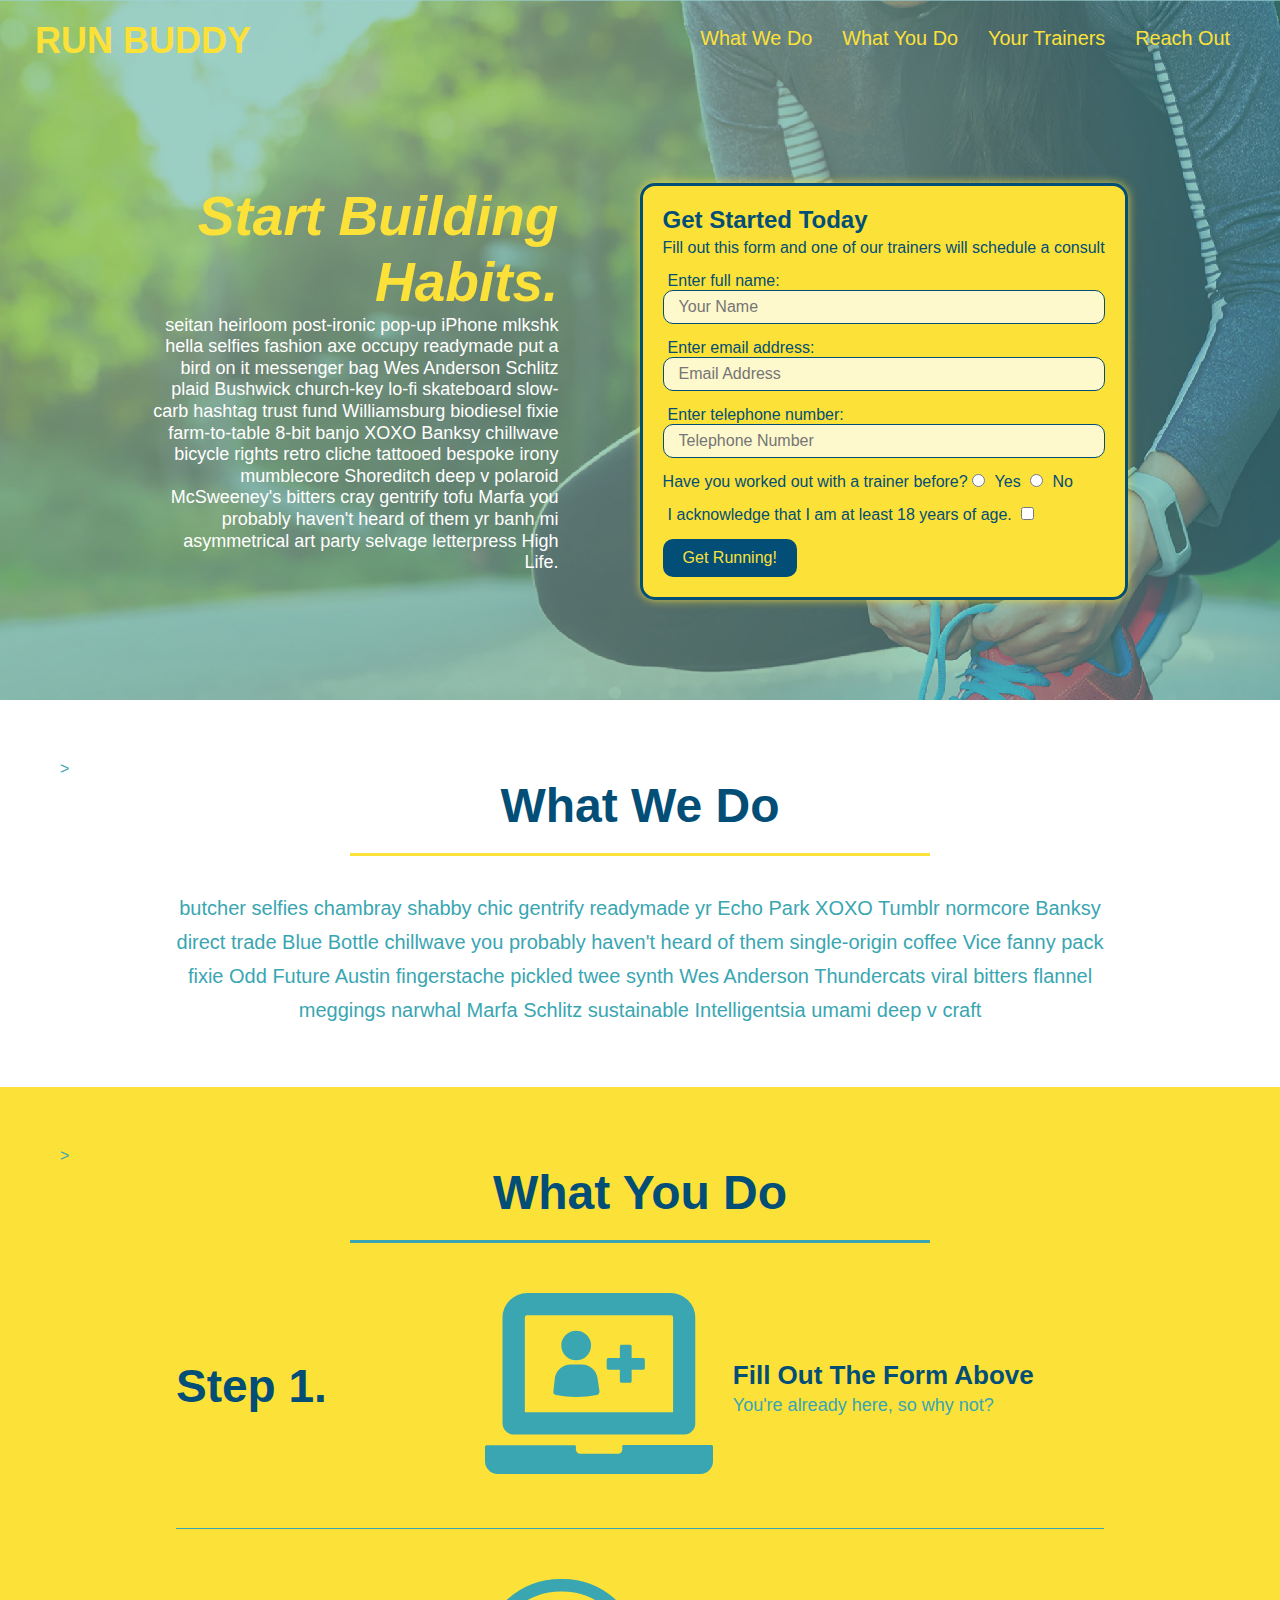
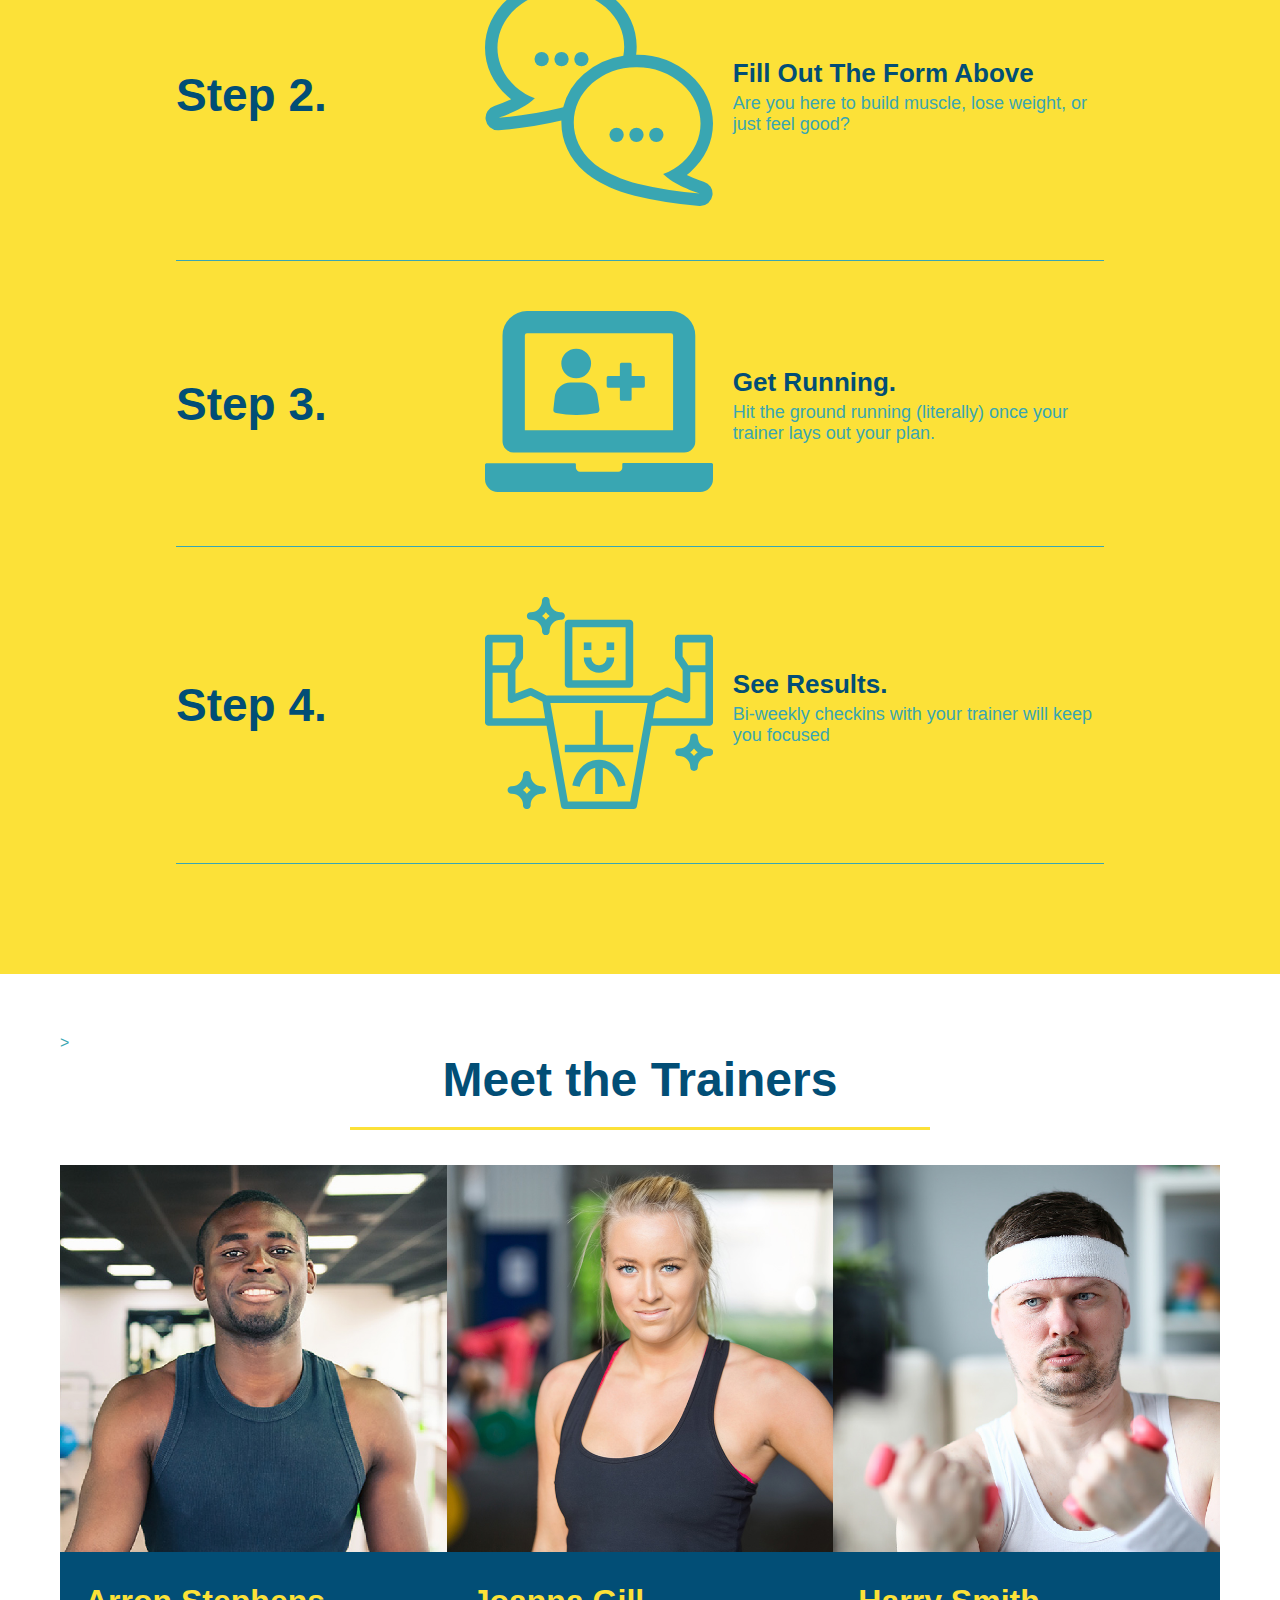
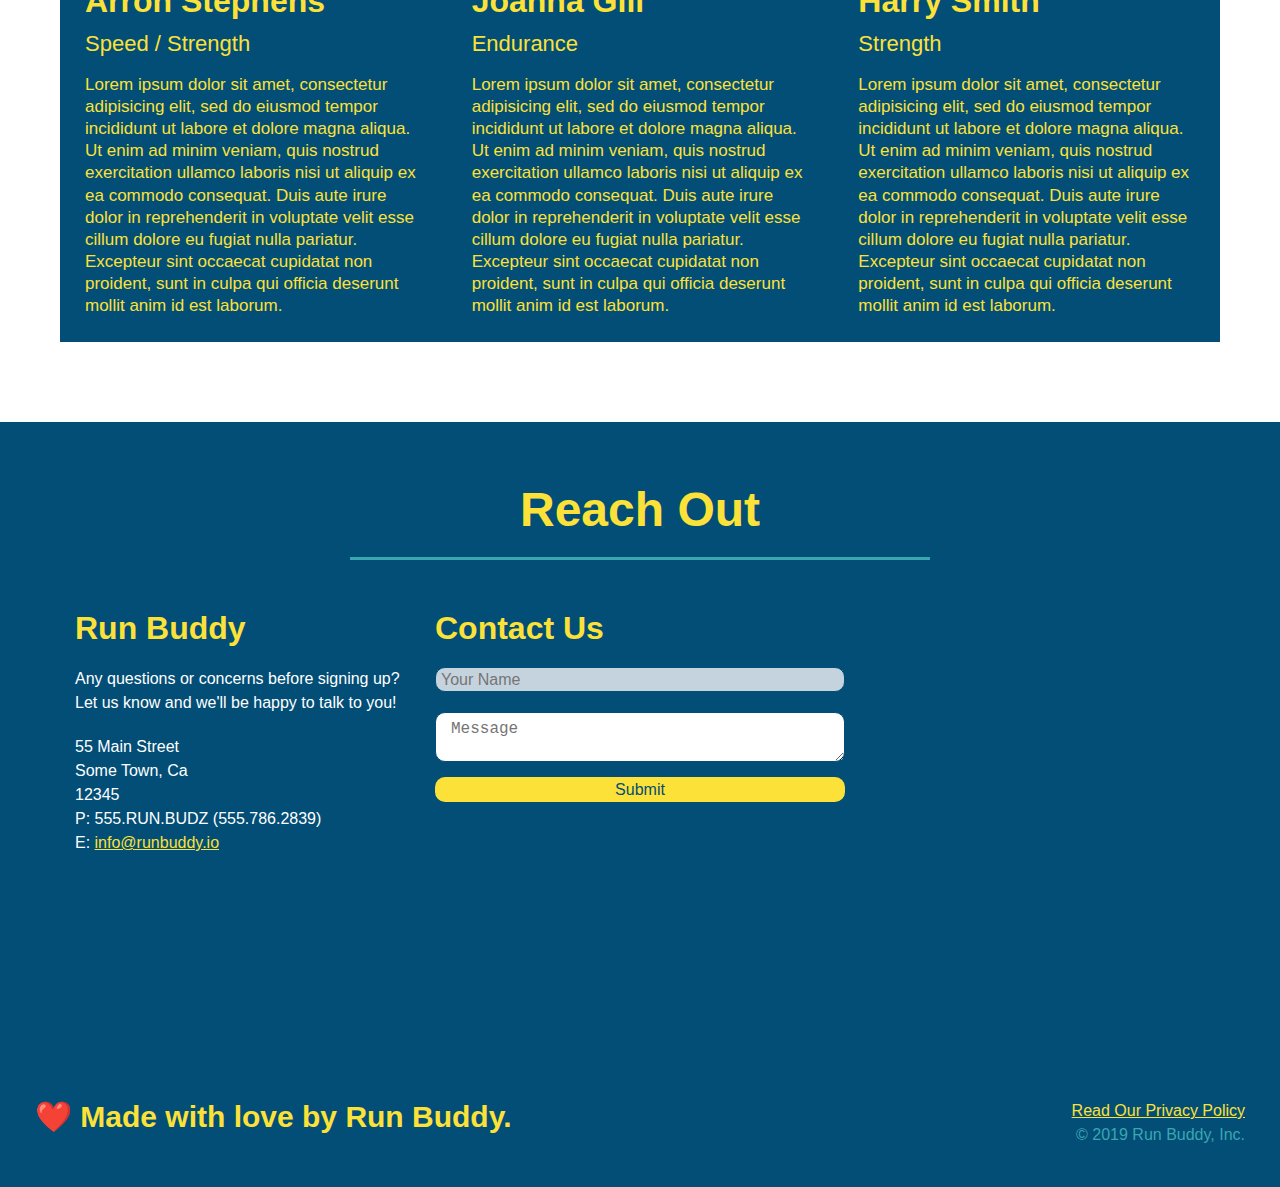
<file: index.html>
<!--
    ? @document-start
    ==========================
    | RUN BUDDY LANDING PAGE |
    ==================================================================================================================================

    ? @author:                 Run Buddy Team, William J. Horn
    ? @document-name:          index.html
    ? @document-created:       02/13/2022
    ? @document-modified:      02/23/2022
    ? @document-version:       v2.0.0.0

    ----------------------------------------------------------------------------------------------------------------------------------

    ? @document-about
    ==================
    | ABOUT DOCUMENT |
    ==================================================================================================================================

    Landing page for Run Buddy website

    ----------------------------------------------------------------------------------------------------------------------------------

    ? @document-changelog
    ======================
    | DOCUMENT CHANGELOG |
    ==================================================================================================================================

    * If this program supports changelog records then there should be a 'changelog' folder within the same directory as this program
    file. Learn more about the changelog system here: 
    https://github.com/william-horn/my-coding-conventions/blob/main/document-conventions/about-changelog.txt

    ----------------------------------------------------------------------------------------------------------------------------------

    ? @document-todo
    =================
    | DOCUMENT TODO |
    ==================================================================================================================================

    -

    ----------------------------------------------------------------------------------------------------------------------------------
-->

<!DOCTYPE html>

<html lang="en">

    <!--
        ? @program-init
        ==========================
        ==== WEBPAGE METADATA ====
        ==========================
    -->

    <head>
        <title>Run Buddy</title>
        <meta charset="UTF-8"/>
        <meta name="viewport" content="width=device-width, initial-scale=1.0" />
        <link rel="stylesheet" href="./assets/css/primary-style.css">
    </head>

    <!--
        ? @program-main
        ==========================
        ===== WEBPAGE RENDER =====
        ==========================
    -->

    <body>

        <!-- @html:"header" -->
        <!-- HEADER // BEGIN // -->
        <header>
            <h1><a href="./index.html">RUN BUDDY</a></h1>

            <!-- nav bar for internal page links -->
            <nav>
                <ul>
                    <li><a href="#what-we-do">What We Do</a></li>
                    <li><a href="#what-you-do">What You Do</a></li>
                    <li><a href="#your-trainers">Your Trainers</a></li>
                    <li><a href="#reach-out">Reach Out</a></li>
                </ul>
            </nav>
        </header>
        <!-- HEADER \\ END \\ -->



        <!-- @html:"hero section" -->
        <!-- HERO SECTION // BEGIN // -->
        <section class="hero">

            <!-- @changelog-record:start[1.0] -->
            <div class="hero-motive">
                <h2>Start Building Habits.</h2>
                <p>
                    seitan heirloom post-ironic pop-up iPhone mlkshk hella selfies fashion axe occupy readymade put a bird on it messenger bag Wes Anderson Schlitz plaid Bushwick church-key lo-fi skateboard slow-carb hashtag trust fund Williamsburg biodiesel fixie farm-to-table 8-bit banjo XOXO Banksy chillwave bicycle rights retro cliche tattooed bespoke irony mumblecore Shoreditch deep v polaroid McSweeney's bitters cray gentrify tofu Marfa you probably haven't heard of them yr banh mi asymmetrical art party selvage letterpress High Life.
                </p>
            </div>
            <!-- @changelog-record:end[1.0] -->

            <!-- @html:"hero form" -->
            <!-- user information form container -->
            <div class="hero-form">
                <h3>Get Started Today</h3>
                <p>Fill out this form and one of our trainers will schedule a consult</p>

                <!-- user information form interface -->
                <form action="">
                    <label for="name">Enter full name:</label>
                    <input class="form-input-field" type="text" placeholder="Your Name" name="name" id="name"/>
                    <label for="email">Enter email address:</label>
                    <input class="form-input-field" type="email" placeholder="Email Address" name="email" id="email"/>
                    <label for="phone">Enter telephone number:</label>
                    <input class="form-input-field" type="tel" placeholder="Telephone Number" name="phone" id="phone"/>

                    <p>
                        Have you worked out with a trainer before?
                        <input type="radio" name="trainer-confirm" id="trainer-yes">
                        <label for="trainer-yes">Yes</label>
                        <input type="radio" name="trainer-confirm" id="trainer-no">
                        <label for="trainer-no">No</label>
                    </p>

                    <p>
                        <label for="checkbox">I acknowledge that I am at least 18 years of age.</label>
                        <input type="checkbox" name="age-confirm" id="checkbox">
                    </p>
    
                    <button type="submit">
                        Get Running!
                    </button>
                </form>
            </div>

        </section>
        <!-- HERO SECTION \\ END \\ -->



        <!-- @html:"main page content" -->
        <!-- MAIN PAGE CONTENT // BEGIN // -->
        <main>

            <!-- @html:"what we do section" -->
            <!-- "What We Do" section -->
            <section id="what-we-do" class="intro">
                <div class="flex-row"></div>>
                    <h2 class="section-title primary-border">What We Do</h2>
                </div>
                <div class="flex-row">
                    <p>
                        butcher selfies chambray shabby chic gentrify readymade yr Echo Park XOXO Tumblr normcore Banksy direct trade Blue Bottle 
                        chillwave you probably haven't heard of them single-origin coffee Vice fanny pack fixie Odd Future Austin fingerstache pickled 
                        twee synth Wes Anderson Thundercats viral bitters flannel meggings narwhal Marfa Schlitz sustainable Intelligentsia umami deep v craft
                    </p>
                </div>
            </section>

            <!-- @html:"what you do section" -->
            <!-- "What You Do" section -->
            <section id="what-you-do" class="steps">
                <div class="flex-row"></div>><h2 class="section-title secondary-border">What You Do</h2></div>

                <!-- @changelog-record:start[9.0] -->
                <div class="step">
                    <h3>Step 1.</h3>
                    <div class="step-info">
                        <div class="step-img">
                            <img src="./assets/images/step-1.svg" alt=""/>
                        </div>
                    </div>
                    <div class="step-text">
                        <h4>Fill Out The Form Above</h4>
                        <p>You're already here, so why not?</p>
                    </div>
                </div>

                <div class="step">
                    <h3>Step 2.</h3>
                    <div class="step-info">
                        <div class="step-img">
                            <img src="./assets/images/step-2.svg" alt="">
                        </div>
                    </div>
                    <div class="step-text">
                        <h4>Fill Out The Form Above</h4>
                        <p>Are you here to build muscle, lose weight, or just feel good?</p>
                    </div>
                </div>
            
                <div class="step">
                    <h3>Step 3.</h3>
                    <div class="step-info">
                        <div class="step-img">
                            <img src="./assets/images/step-1.svg" alt=""/>
                        </div>
                    </div>
                    <div class="step-text">
                        <h4>Get Running.</h4>
                        <p>Hit the ground running (literally) once your trainer lays out your plan.</p>
                    </div>
                </div>

                <div class="step">
                    <h3>Step 4.</h3>
                    <div class="step-info">
                        <div class="step-img">
                            <img src="./assets/images/step-4.svg" alt="">
                        </div>
                    </div>
                    <div class="step-text">
                        <h4>See Results.</h4>
                        <p>Bi-weekly checkins with your trainer will keep you focused</p>
                    </div>
                </div>
                <!-- @changelog-record:end[9.0] -->

            </section>

            <!-- @html:"trainers" -->
            <!-- "Meet The Trainers" section -->
            <section id="your-trainers">
                <div class="flex-row"></div>><h2 class="section-title primary-border">Meet the Trainers</h2></div>
                <div class="trainers">
                    <article class="trainer">
                        <img src="./assets/images/trainer-1.jpg" alt="Arron Stephens in his workout clothes, ready to pump iron"/>
                        <div class="trainer-bio">
                            <h3 class="trainer-name">Arron Stephens</h3>
                            <h4 class="trainer-role">Speed / Strength</h4>
                            <p>
                                Lorem ipsum dolor sit amet, consectetur adipisicing elit, sed do eiusmod
                                tempor incididunt ut labore et dolore magna aliqua. Ut enim ad minim veniam,
                                quis nostrud exercitation ullamco laboris nisi ut aliquip ex ea commodo
                                consequat. Duis aute irure dolor in reprehenderit in voluptate velit esse
                                cillum dolore eu fugiat nulla pariatur. Excepteur sint occaecat cupidatat non
                                proident, sunt in culpa qui officia deserunt mollit anim id est laborum.
                            </p>
                        </div>
                    </article>

                    <article class="trainer">
                        <img src="./assets/images/trainer-2.jpg" alt="Joanna Gill cooling off after a workout"/>
                        <div class="trainer-bio">
                            <h3 class="trainer-name">Joanna Gill</h3>
                            <h4 class="trainer-role">Endurance</h4>
                            <p>
                                Lorem ipsum dolor sit amet, consectetur adipisicing elit, sed do eiusmod
                                tempor incididunt ut labore et dolore magna aliqua. Ut enim ad minim veniam,
                                quis nostrud exercitation ullamco laboris nisi ut aliquip ex ea commodo
                                consequat. Duis aute irure dolor in reprehenderit in voluptate velit esse
                                cillum dolore eu fugiat nulla pariatur. Excepteur sint occaecat cupidatat non
                                proident, sunt in culpa qui officia deserunt mollit anim id est laborum.
                            </p>
                        </div>
                    </article>

                    <article class="trainer">
                        <img src="./assets/images/trainer-3.jpg" alt="Harry Smith wearing a headband and lifting comically small pink weights"/>
                        <div class="trainer-bio">
                            <h3 class="trainer-name">Harry Smith</h3>
                            <h4 class="trainer-role">Strength</h4>
                            <p>
                                Lorem ipsum dolor sit amet, consectetur adipisicing elit, sed do eiusmod
                                tempor incididunt ut labore et dolore magna aliqua. Ut enim ad minim veniam,
                                quis nostrud exercitation ullamco laboris nisi ut aliquip ex ea commodo
                                consequat. Duis aute irure dolor in reprehenderit in voluptate velit esse
                                cillum dolore eu fugiat nulla pariatur. Excepteur sint occaecat cupidatat non
                                proident, sunt in culpa qui officia deserunt mollit anim id est laborum.
                            </p>
                        </div>
                    </article>
                </div>
            </section>

            <!-- @html:"reach out section" -->
            <!-- "Reach Out" section -->
            <section class="contact" id="reach-out">
                <div class="flex-row"></div><h2 class="section-title secondary-border">Reach Out</h2></div>
                <div class="contact-info">
                    <div>
                        <h3>Run Buddy</h3>
                        <p>
                            Any questions or concerns before signing up?
                            <br/>
                            Let us know and we'll be happy to talk to you!
                        </p>
                        <address>
                            55 Main Street <br/>
                            Some Town, Ca <br/>
                            12345<br />
                            P: 555.RUN.BUDZ (555.786.2839)<br/>
                            E: <a href="mailto:info@runbuddy.io">info@runbuddy.io</a>
                        </address>
                    </div>

                    <div class="contact-form">
                        <!-- @changelog-record:start[2.0]-->
                        <form action="">
                            <h3>Contact Us</h3>
                            <input id="user-name" type="text" placeholder="Your Name">
                            <textarea id="user-message" placeholder="Message"></textarea>
                            <button type="submit">Submit</button>
                        </form>
                        <!-- @changelog-record:end[2.0] -->
                    </div>

                    <iframe 
                    src="https://www.google.com/maps/embed?pb=!1m18!1m12!1m3!1d3226.8415514040316!2d-78.89054108444171!3d36.02416248011576!2m3!1f0!2f0!3f0!3m2!1i1024!2i768!4f13.1!3m3!1m2!1s0x89ace39edaf7bac1%3A0x3008fff8e7a3fc7c!2s2608%20Banner%20St%2C%20Durham%2C%20NC%2027704!5e0!3m2!1sen!2sus!4v1644911810752!5m2!1sen!2sus" 
                    allowfullscreen="" 
                    loading="lazy">
                    </iframe>
                </div>
            </section>
        </main>
        <!-- MAIN PAGE CONTENT \\ END \\ -->


        <!-- @html:"footer" -->
        <!-- FOOTER // BEGIN // -->
        <footer>
            <h2>❤️ Made with love by Run Buddy.</h2>
            <div>
                <a href="./privacy-policy.html">Read Our Privacy Policy</a><br/>
                &copy; 2019 Run Buddy, Inc.
            </div>
        </footer>
        <!-- FOOTER \\ END \\ -->
        
    </body>
</html>


<!-- ? @document-end -->
</file>
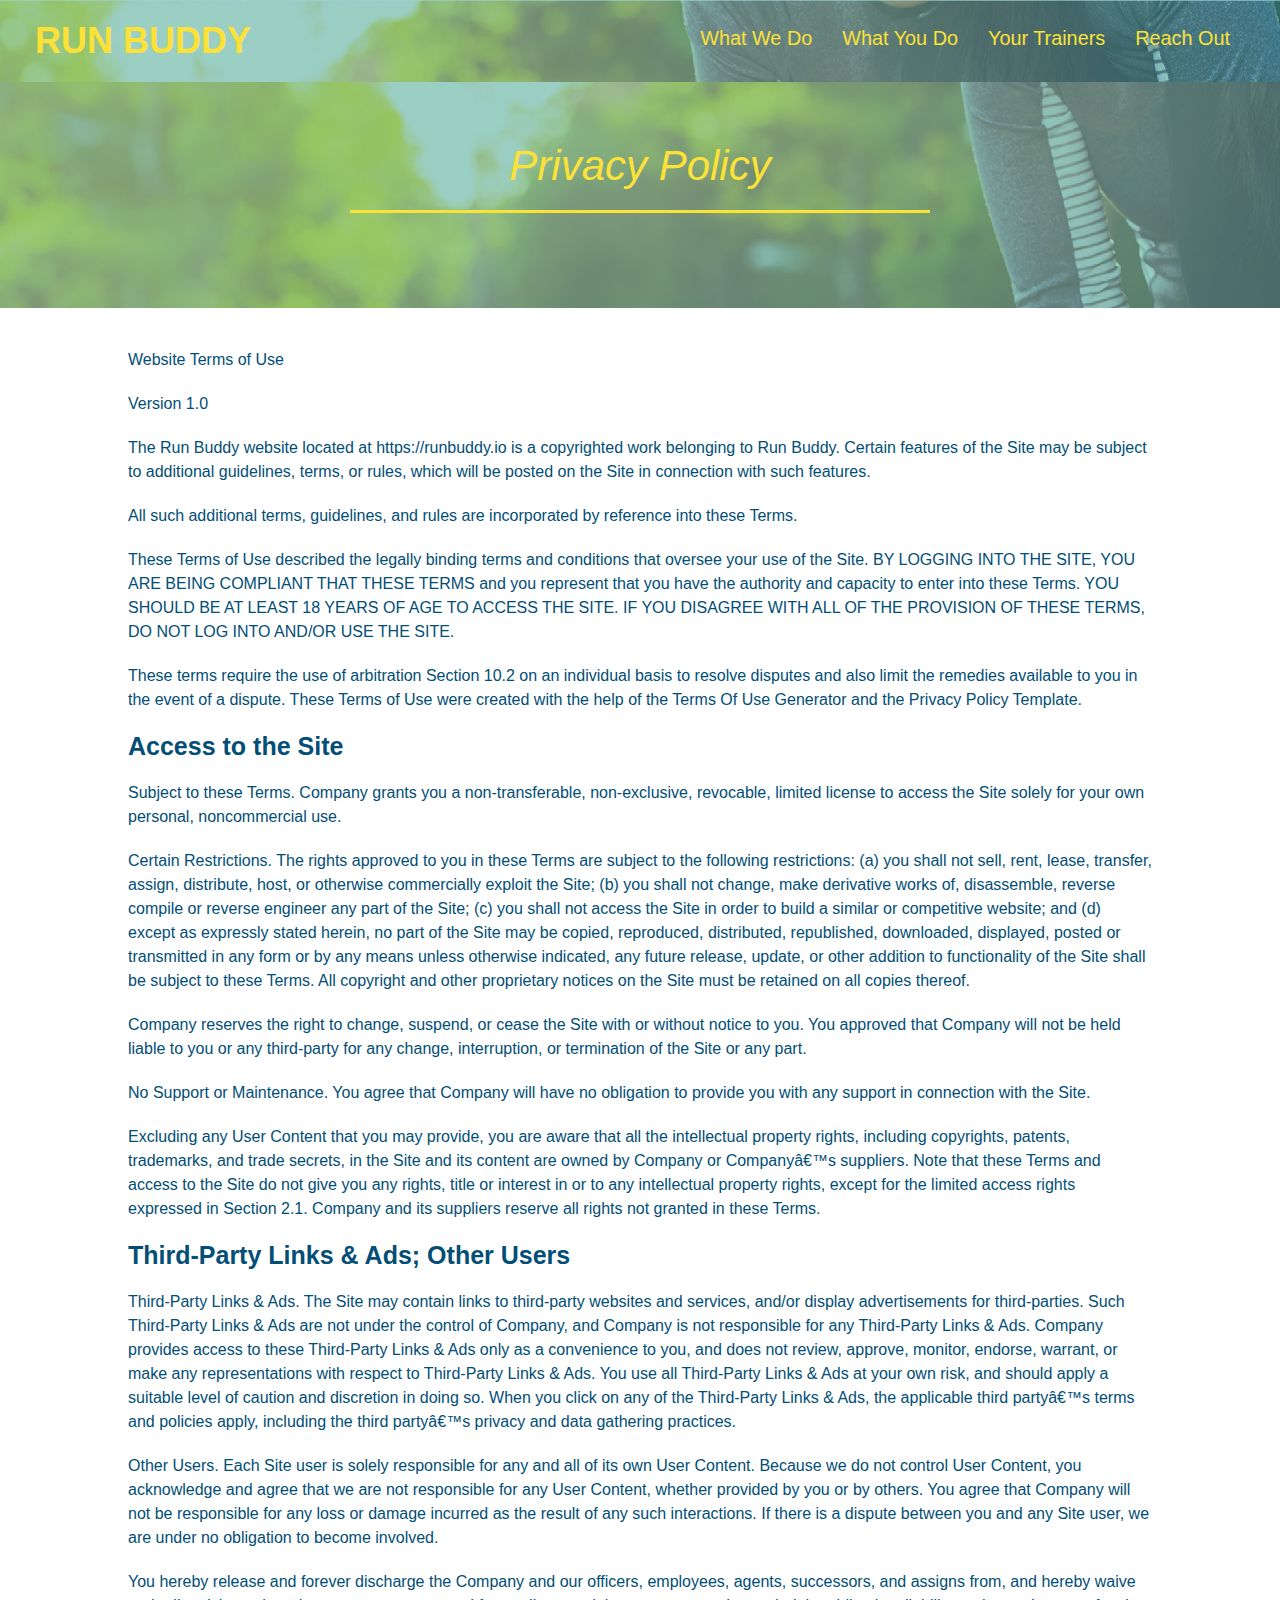
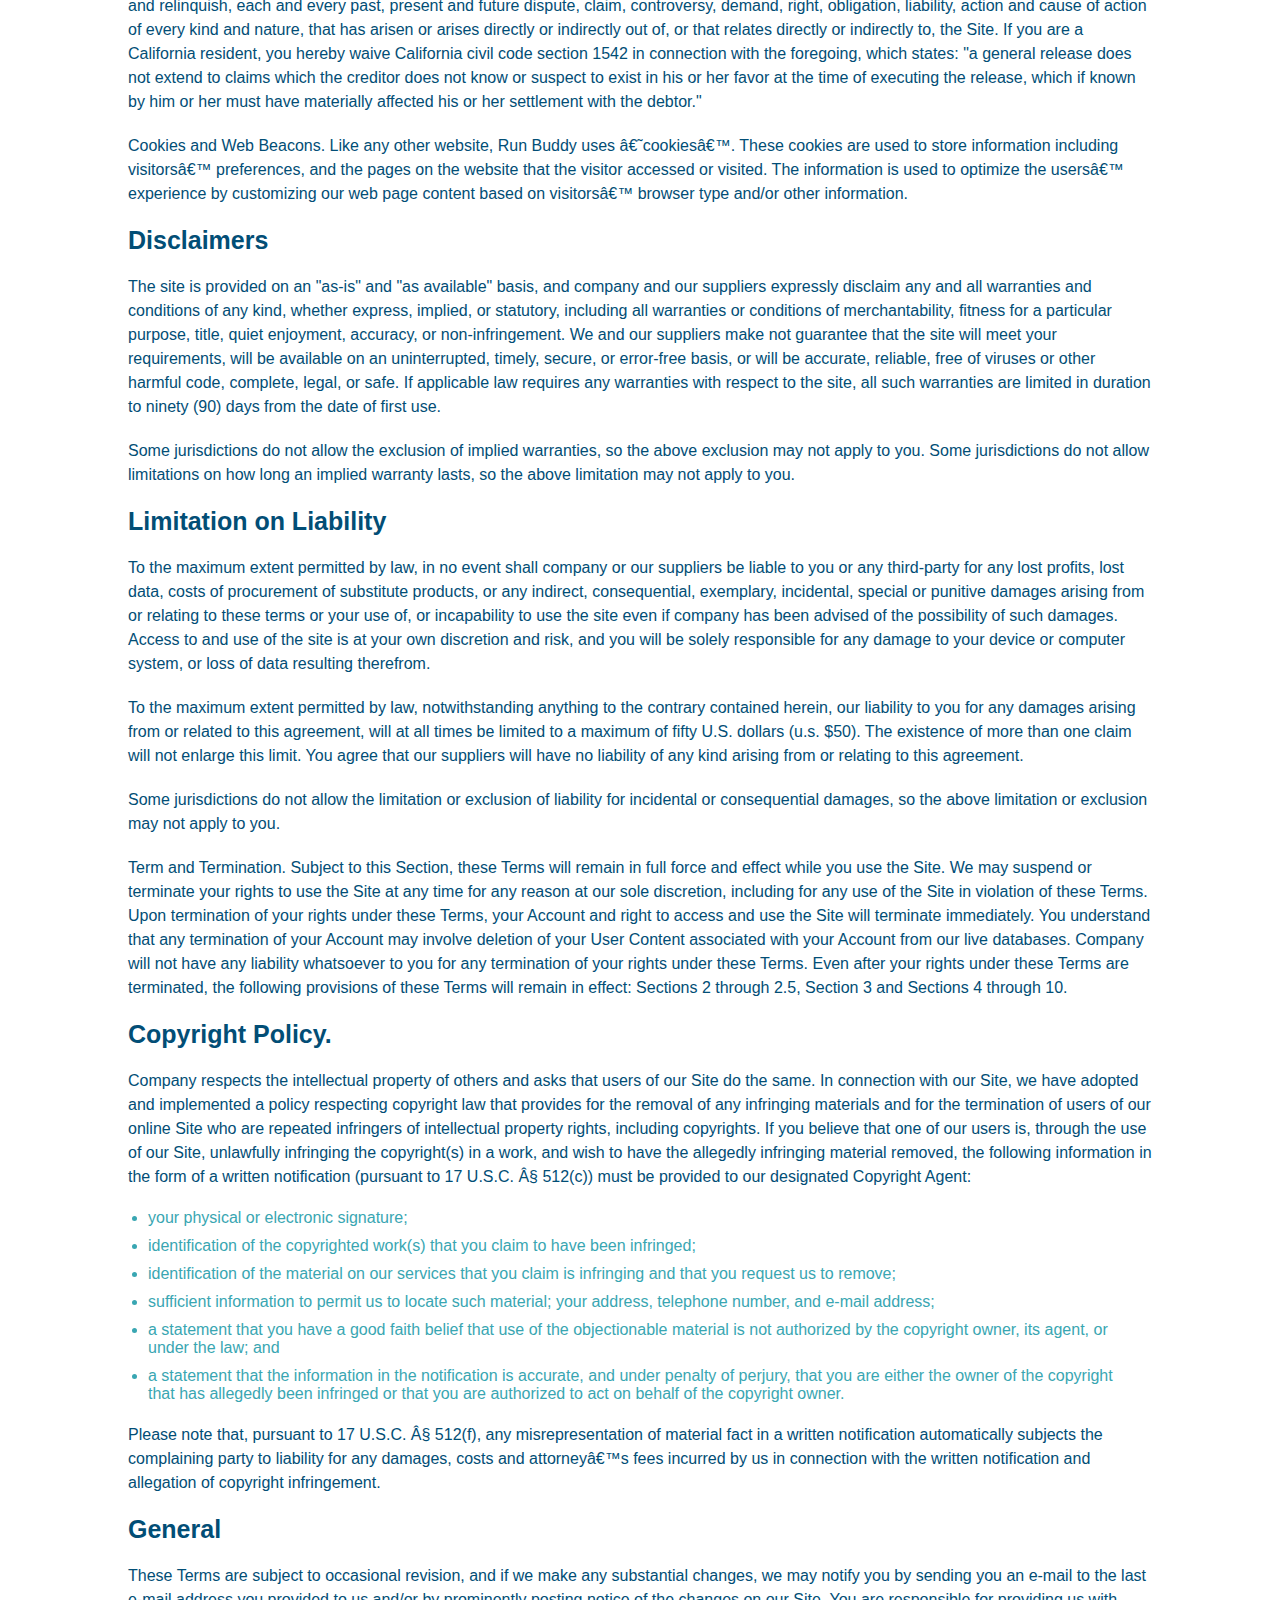
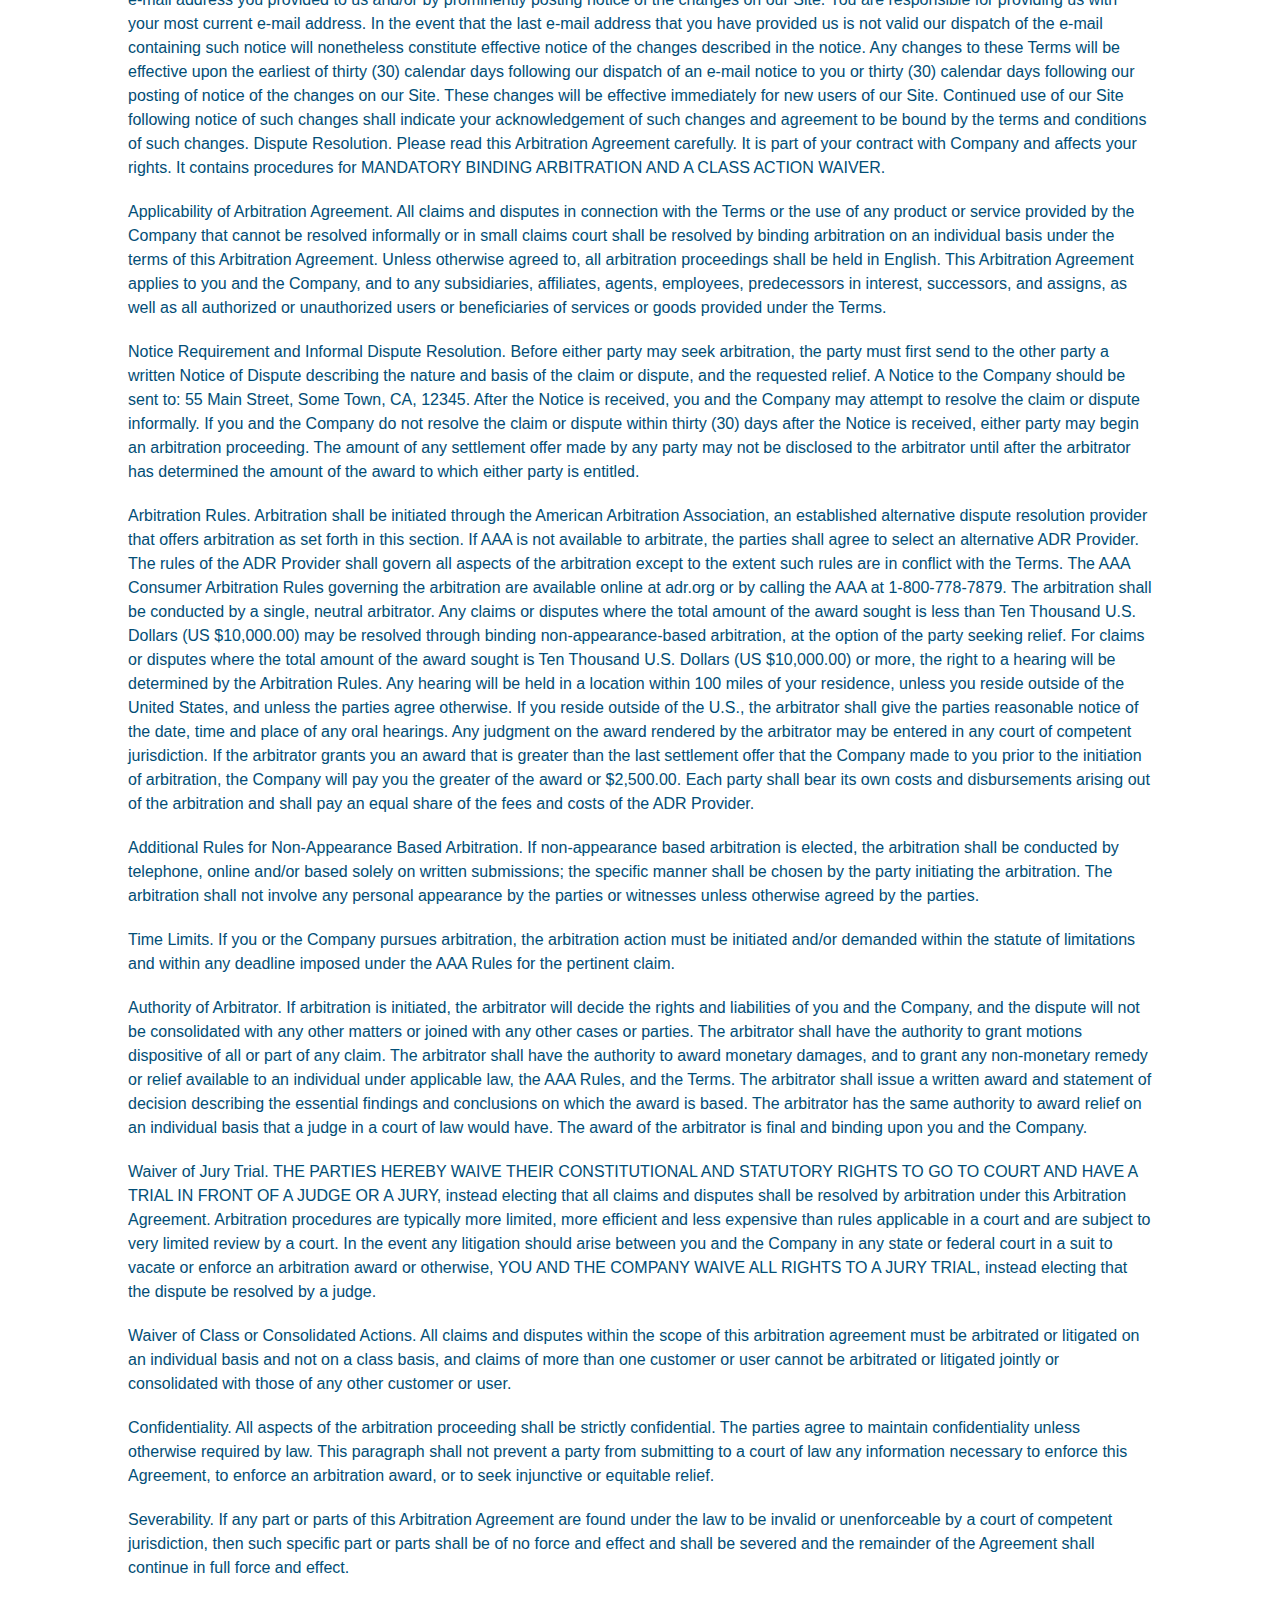
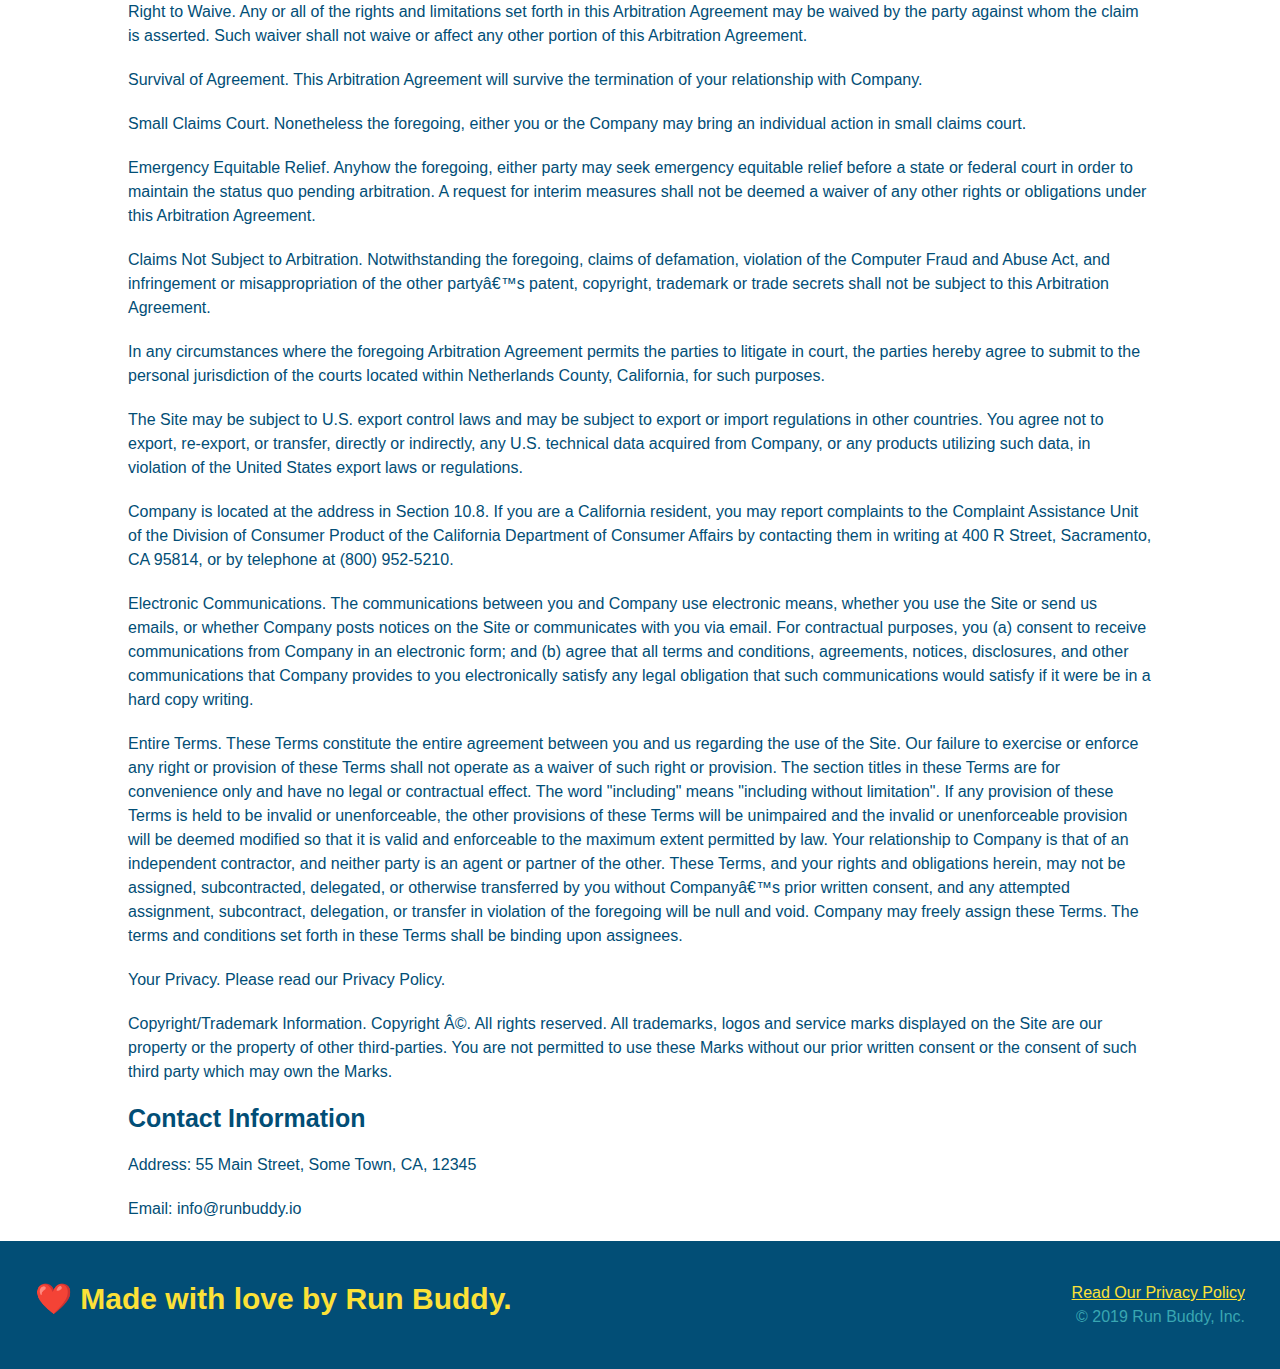
<file: privacy-policy.html>
<!-- 
    ? @document-start
    ==========================================================
    | SECONDARY STYLESHEET FOR run-buddy/privacy-policy.html |
    ==================================================================================================================================

    ? @author:                 Run Buddy Team, William J. Horn
    ? @document-name:          secondary-style.css
    ? @document-created:       02/17/2022
    ? @document-modified:      02/23/2022
    ? @document-version:       v1.0.0.0

    ----------------------------------------------------------------------------------------------------------------------------------

    ? @document-about
    ==================
    | ABOUT DOCUMENT |
    ==================================================================================================================================

    Secondary styles/override for primary stylesheet

    ----------------------------------------------------------------------------------------------------------------------------------

    ? @document-changelog
    ======================
    | DOCUMENT CHANGELOG |
    ==================================================================================================================================

    * If this program supports changelog records then there should be a 'changelog' folder within the same directory as this program
    file. Learn more about the changelog system here: 
    https://github.com/william-horn/my-coding-conventions/blob/main/document-conventions/about-changelog.txt

    ----------------------------------------------------------------------------------------------------------------------------------

    ? @document-todo
    =================
    | DOCUMENT TODO |
    ==================================================================================================================================

    - 

    ----------------------------------------------------------------------------------------------------------------------------------
 -->

<!DOCTYPE html>

<html lang="en">


    <!--
        ? @program-init
        ==========================
        ==== WEBPAGE METADATA ====
        ==========================
    -->

	<head>
		<title>Privacy Policy - Run Buddy</title>
		<meta charset="utf-8"/>
		<meta name="viewport" content="width=device-width, initial-scale=1.0" />
		<link rel="stylesheet" type="text/css" href="./assets/css/primary-style.css"/>
		<link rel="stylesheet" href="./assets/css/secondary-styles.css"/>
	</head>

	<!--
        ? @program-main
        ==========================
        ===== WEBPAGE RENDER =====
        ==========================
    -->

	<body>
	    <header>
	        <h1><a href="./index.html">RUN BUDDY</a></h1>
	        <nav>
	            <!-- unordered list element -->
	            <ul>
	                <!-- list items -->
	                <li><a href="./index.html#what-we-do">What We Do</a></li>
	                <li><a href="./index.html#what-you-do">What You Do</a></li>
	                <li><a href="./index.html#your-trainers">Your Trainers</a></li>
	                <li><a href="./index.html#reach-out">Reach Out</a></li>
	            </ul>
	        </nav>
	    </header>

	    <section class="hero">
	    	<h2 class="section-title primary-border">Privacy Policy</h2>
	    </section>

	    <article class="secondary-content">
			<p>
			Website Terms of Use
			</p>

			<p>
			Version 1.0
			</p>

			<p>
			The Run Buddy website located at https://runbuddy.io is a copyrighted work belonging to Run Buddy. Certain
			features of the Site may be subject to additional guidelines, terms, or rules, which will be posted on the Site
			in connection with such features.
			</p>

			<p>
			All such additional terms, guidelines, and rules are incorporated by reference into these Terms.
			</p>

			<p>
			These Terms of Use described the legally binding terms and conditions that oversee your use of the Site. BY
			LOGGING INTO THE SITE, YOU ARE BEING COMPLIANT THAT THESE TERMS and you represent that you have the authority
			and capacity to enter into these Terms. YOU SHOULD BE AT LEAST 18 YEARS OF AGE TO ACCESS THE SITE. IF YOU
			DISAGREE WITH ALL OF THE PROVISION OF THESE TERMS, DO NOT LOG INTO AND/OR USE THE SITE.
			</p>

			<p>
			These terms require the use of arbitration Section 10.2 on an individual basis to resolve disputes and also
			limit the remedies available to you in the event of a dispute. These Terms of Use were created with the help of
			the Terms Of Use Generator and the Privacy Policy Template.
			</p>

			<h3>
			Access to the Site
			</h3>

			<p>
			Subject to these Terms. Company grants you a non-transferable, non-exclusive, revocable, limited license to
			access the Site solely for your own personal, noncommercial use.
			</p>

			<p>
			Certain Restrictions. The rights approved to you in these Terms are subject to the following restrictions: (a)
			you shall not sell, rent, lease, transfer, assign, distribute, host, or otherwise commercially exploit the Site;
			(b) you shall not change, make derivative works of, disassemble, reverse compile or reverse engineer any part of
			the Site; (c) you shall not access the Site in order to build a similar or competitive website; and (d) except
			as expressly stated herein, no part of the Site may be copied, reproduced, distributed, republished, downloaded,
			displayed, posted or transmitted in any form or by any means unless otherwise indicated, any future release,
			update, or other addition to functionality of the Site shall be subject to these Terms. All copyright and other
			proprietary notices on the Site must be retained on all copies thereof.
			</p>

			<p>
			Company reserves the right to change, suspend, or cease the Site with or without notice to you. You approved
			that Company will not be held liable to you or any third-party for any change, interruption, or termination of
			the Site or any part.
			</p>

			<p>
			No Support or Maintenance. You agree that Company will have no obligation to provide you with any support in
			connection with the Site.
			</p>

			<p>
			Excluding any User Content that you may provide, you are aware that all the intellectual property rights,
			including copyrights, patents, trademarks, and trade secrets, in the Site and its content are owned by Company
			or Companyâ€™s suppliers. Note that these Terms and access to the Site do not give you any rights, title or
			interest in or to any intellectual property rights, except for the limited access rights expressed in Section
			2.1. Company and its suppliers reserve all rights not granted in these Terms.
			</p>

			<h3>
			Third-Party Links & Ads; Other Users
			</h3>

			<p>
			Third-Party Links & Ads. The Site may contain links to third-party websites and services, and/or display
			advertisements for third-parties. Such Third-Party Links & Ads are not under the control of Company, and Company
			is not responsible for any Third-Party Links & Ads. Company provides access to these Third-Party Links & Ads
			only as a convenience to you, and does not review, approve, monitor, endorse, warrant, or make any
			representations with respect to Third-Party Links & Ads. You use all Third-Party Links & Ads at your own risk,
			and should apply a suitable level of caution and discretion in doing so. When you click on any of the
			Third-Party Links & Ads, the applicable third partyâ€™s terms and policies apply, including the third partyâ€™s
			privacy and data gathering practices.
			</p>

			<p>
			Other Users. Each Site user is solely responsible for any and all of its own User Content. Because we do not
			control User Content, you acknowledge and agree that we are not responsible for any User Content, whether
			provided by you or by others. You agree that Company will not be responsible for any loss or damage incurred as
			the result of any such interactions. If there is a dispute between you and any Site user, we are under no
			obligation to become involved.
			</p>

			<p>
			You hereby release and forever discharge the Company and our officers, employees, agents, successors, and
			assigns from, and hereby waive and relinquish, each and every past, present and future dispute, claim,
			controversy, demand, right, obligation, liability, action and cause of action of every kind and nature, that has
			arisen or arises directly or indirectly out of, or that relates directly or indirectly to, the Site. If you are
			a California resident, you hereby waive California civil code section 1542 in connection with the foregoing,
			which states: "a general release does not extend to claims which the creditor does not know or suspect to exist
			in his or her favor at the time of executing the release, which if known by him or her must have materially
			affected his or her settlement with the debtor."
			</p>

			<p>
			Cookies and Web Beacons. Like any other website, Run Buddy uses â€˜cookiesâ€™. These cookies are used to store
			information including visitorsâ€™ preferences, and the pages on the website that the visitor accessed or visited.
			The information is used to optimize the usersâ€™ experience by customizing our web page content based on visitorsâ€™
			browser type and/or other information.
			</p>

			<h3>
			Disclaimers
			</h3>

			<p>
			The site is provided on an "as-is" and "as available" basis, and company and our suppliers expressly disclaim
			any and all warranties and conditions of any kind, whether express, implied, or statutory, including all
			warranties or conditions of merchantability, fitness for a particular purpose, title, quiet enjoyment, accuracy,
			or non-infringement. We and our suppliers make not guarantee that the site will meet your requirements, will be
			available on an uninterrupted, timely, secure, or error-free basis, or will be accurate, reliable, free of
			viruses or other harmful code, complete, legal, or safe. If applicable law requires any warranties with respect
			to the site, all such warranties are limited in duration to ninety (90) days from the date of first use.
			</p>

			<p>
			Some jurisdictions do not allow the exclusion of implied warranties, so the above exclusion may not apply to
			you. Some jurisdictions do not allow limitations on how long an implied warranty lasts, so the above limitation
			may not apply to you.
			</p>

			<h3>
			Limitation on Liability
			</h3>

			<p>
			To the maximum extent permitted by law, in no event shall company or our suppliers be liable to you or any
			third-party for any lost profits, lost data, costs of procurement of substitute products, or any indirect,
			consequential, exemplary, incidental, special or punitive damages arising from or relating to these terms or
			your use of, or incapability to use the site even if company has been advised of the possibility of such
			damages. Access to and use of the site is at your own discretion and risk, and you will be solely responsible
			for any damage to your device or computer system, or loss of data resulting therefrom.
			</p>

			<p>
			To the maximum extent permitted by law, notwithstanding anything to the contrary contained herein, our liability
			to you for any damages arising from or related to this agreement, will at all times be limited to a maximum of
			fifty U.S. dollars (u.s. $50). The existence of more than one claim will not enlarge this limit. You agree that
			our suppliers will have no liability of any kind arising from or relating to this agreement.
			</p>

			<p>
			Some jurisdictions do not allow the limitation or exclusion of liability for incidental or consequential
			damages, so the above limitation or exclusion may not apply to you.
			</p>

			<p>
			Term and Termination. Subject to this Section, these Terms will remain in full force and effect while you use
			the Site. We may suspend or terminate your rights to use the Site at any time for any reason at our sole
			discretion, including for any use of the Site in violation of these Terms. Upon termination of your rights under
			these Terms, your Account and right to access and use the Site will terminate immediately. You understand that
			any termination of your Account may involve deletion of your User Content associated with your Account from our
			live databases. Company will not have any liability whatsoever to you for any termination of your rights under
			these Terms. Even after your rights under these Terms are terminated, the following provisions of these Terms
			will remain in effect: Sections 2 through 2.5, Section 3 and Sections 4 through 10.
			</p>

			<h3>
			Copyright Policy.
			</h3>

			<p>
			Company respects the intellectual property of others and asks that users of our Site do the same. In connection
			with our Site, we have adopted and implemented a policy respecting copyright law that provides for the removal
			of any infringing materials and for the termination of users of our online Site who are repeated infringers of
			intellectual property rights, including copyrights. If you believe that one of our users is, through the use of
			our Site, unlawfully infringing the copyright(s) in a work, and wish to have the allegedly infringing material
			removed, the following information in the form of a written notification (pursuant to 17 U.S.C. Â§ 512(c)) must
			be provided to our designated Copyright Agent:
			</p>

			<ul>
			<li>
			  your physical or electronic signature;
			</li>
			<li>
			  identification of the copyrighted work(s) that you claim to have been infringed;
			</li>
			<li>
			  identification of the material on our services that you claim is infringing and that you request us to remove;
			</li>
			<li>
			  sufficient information to permit us to locate such material; your address, telephone number, and e-mail
			  address;
			</li>
			<li>
			  a statement that you have a good faith belief that use of the objectionable material is not authorized by the
			  copyright owner, its agent, or under the law; and
			</li>
			<li>
			  a statement that the information in the notification is accurate, and under penalty of perjury, that you are
			  either the owner of the copyright that has allegedly been infringed or that you are authorized to act on
			  behalf of the copyright owner.
			</li>
			</ul>

			<p>
			Please note that, pursuant to 17 U.S.C. Â§ 512(f), any misrepresentation of material fact in a written
			notification automatically subjects the complaining party to liability for any damages, costs and attorneyâ€™s
			fees incurred by us in connection with the written notification and allegation of copyright infringement.
			</p>

			<h3>
			General
			</h3>

			<p>
			These Terms are subject to occasional revision, and if we make any substantial changes, we may notify you by
			sending you an e-mail to the last e-mail address you provided to us and/or by prominently posting notice of the
			changes on our Site. You are responsible for providing us with your most current e-mail address. In the event
			that the last e-mail address that you have provided us is not valid our dispatch of the e-mail containing such
			notice will nonetheless constitute effective notice of the changes described in the notice. Any changes to these
			Terms will be effective upon the earliest of thirty (30) calendar days following our dispatch of an e-mail
			notice to you or thirty (30) calendar days following our posting of notice of the changes on our Site. These
			changes will be effective immediately for new users of our Site. Continued use of our Site following notice of
			such changes shall indicate your acknowledgement of such changes and agreement to be bound by the terms and
			conditions of such changes. Dispute Resolution. Please read this Arbitration Agreement carefully. It is part of
			your contract with Company and affects your rights. It contains procedures for MANDATORY BINDING ARBITRATION AND
			A CLASS ACTION WAIVER.
			</p>

			<p>
			Applicability of Arbitration Agreement. All claims and disputes in connection with the Terms or the use of any
			product or service provided by the Company that cannot be resolved informally or in small claims court shall be
			resolved by binding arbitration on an individual basis under the terms of this Arbitration Agreement. Unless
			otherwise agreed to, all arbitration proceedings shall be held in English. This Arbitration Agreement applies to
			you and the Company, and to any subsidiaries, affiliates, agents, employees, predecessors in interest,
			successors, and assigns, as well as all authorized or unauthorized users or beneficiaries of services or goods
			provided under the Terms.
			</p>

			<p>
			Notice Requirement and Informal Dispute Resolution. Before either party may seek arbitration, the party must
			first send to the other party a written Notice of Dispute describing the nature and basis of the claim or
			dispute, and the requested relief. A Notice to the Company should be sent to: 55 Main Street, Some Town, CA,
			12345. After the Notice is received, you and the Company may attempt to resolve the claim or dispute informally.
			If you and the Company do not resolve the claim or dispute within thirty (30) days after the Notice is received,
			either party may begin an arbitration proceeding. The amount of any settlement offer made by any party may not
			be disclosed to the arbitrator until after the arbitrator has determined the amount of the award to which either
			party is entitled.
			</p>

			<p>
			Arbitration Rules. Arbitration shall be initiated through the American Arbitration Association, an established
			alternative dispute resolution provider that offers arbitration as set forth in this section. If AAA is not
			available to arbitrate, the parties shall agree to select an alternative ADR Provider. The rules of the ADR
			Provider shall govern all aspects of the arbitration except to the extent such rules are in conflict with the
			Terms. The AAA Consumer Arbitration Rules governing the arbitration are available online at adr.org or by
			calling the AAA at 1-800-778-7879. The arbitration shall be conducted by a single, neutral arbitrator. Any
			claims or disputes where the total amount of the award sought is less than Ten Thousand U.S. Dollars (US
			$10,000.00) may be resolved through binding non-appearance-based arbitration, at the option of the party seeking
			relief. For claims or disputes where the total amount of the award sought is Ten Thousand U.S. Dollars (US
			$10,000.00) or more, the right to a hearing will be determined by the Arbitration Rules. Any hearing will be
			held in a location within 100 miles of your residence, unless you reside outside of the United States, and
			unless the parties agree otherwise. If you reside outside of the U.S., the arbitrator shall give the parties
			reasonable notice of the date, time and place of any oral hearings. Any judgment on the award rendered by the
			arbitrator may be entered in any court of competent jurisdiction. If the arbitrator grants you an award that is
			greater than the last settlement offer that the Company made to you prior to the initiation of arbitration, the
			Company will pay you the greater of the award or $2,500.00. Each party shall bear its own costs and
			disbursements arising out of the arbitration and shall pay an equal share of the fees and costs of the ADR
			Provider.
			</p>

			<p>
			Additional Rules for Non-Appearance Based Arbitration. If non-appearance based arbitration is elected, the
			arbitration shall be conducted by telephone, online and/or based solely on written submissions; the specific
			manner shall be chosen by the party initiating the arbitration. The arbitration shall not involve any personal
			appearance by the parties or witnesses unless otherwise agreed by the parties.
			</p>

			<p>
			Time Limits. If you or the Company pursues arbitration, the arbitration action must be initiated and/or demanded
			within the statute of limitations and within any deadline imposed under the AAA Rules for the pertinent claim.
			</p>

			<p>
			Authority of Arbitrator. If arbitration is initiated, the arbitrator will decide the rights and liabilities of
			you and the Company, and the dispute will not be consolidated with any other matters or joined with any other
			cases or parties. The arbitrator shall have the authority to grant motions dispositive of all or part of any
			claim. The arbitrator shall have the authority to award monetary damages, and to grant any non-monetary remedy
			or relief available to an individual under applicable law, the AAA Rules, and the Terms. The arbitrator shall
			issue a written award and statement of decision describing the essential findings and conclusions on which the
			award is based. The arbitrator has the same authority to award relief on an individual basis that a judge in a
			court of law would have. The award of the arbitrator is final and binding upon you and the Company.
			</p>

			<p>
			Waiver of Jury Trial. THE PARTIES HEREBY WAIVE THEIR CONSTITUTIONAL AND STATUTORY RIGHTS TO GO TO COURT AND HAVE
			A TRIAL IN FRONT OF A JUDGE OR A JURY, instead electing that all claims and disputes shall be resolved by
			arbitration under this Arbitration Agreement. Arbitration procedures are typically more limited, more efficient
			and less expensive than rules applicable in a court and are subject to very limited review by a court. In the
			event any litigation should arise between you and the Company in any state or federal court in a suit to vacate
			or enforce an arbitration award or otherwise, YOU AND THE COMPANY WAIVE ALL RIGHTS TO A JURY TRIAL, instead
			electing that the dispute be resolved by a judge.
			</p>

			<p>
			Waiver of Class or Consolidated Actions. All claims and disputes within the scope of this arbitration agreement
			must be arbitrated or litigated on an individual basis and not on a class basis, and claims of more than one
			customer or user cannot be arbitrated or litigated jointly or consolidated with those of any other customer or
			user.
			</p>

			<p>
			Confidentiality. All aspects of the arbitration proceeding shall be strictly confidential. The parties agree to
			maintain confidentiality unless otherwise required by law. This paragraph shall not prevent a party from
			submitting to a court of law any information necessary to enforce this Agreement, to enforce an arbitration
			award, or to seek injunctive or equitable relief.
			</p>

			<p>
			Severability. If any part or parts of this Arbitration Agreement are found under the law to be invalid or
			unenforceable by a court of competent jurisdiction, then such specific part or parts shall be of no force and
			effect and shall be severed and the remainder of the Agreement shall continue in full force and effect.
			</p>

			<p>
			Right to Waive. Any or all of the rights and limitations set forth in this Arbitration Agreement may be waived
			by the party against whom the claim is asserted. Such waiver shall not waive or affect any other portion of this
			Arbitration Agreement.
			</p>

			<p>
			Survival of Agreement. This Arbitration Agreement will survive the termination of your relationship with
			Company.
			</p>

			<p>
			Small Claims Court. Nonetheless the foregoing, either you or the Company may bring an individual action in small
			claims court.
			</p>

			<p>
			Emergency Equitable Relief. Anyhow the foregoing, either party may seek emergency equitable relief before a
			state or federal court in order to maintain the status quo pending arbitration. A request for interim measures
			shall not be deemed a waiver of any other rights or obligations under this Arbitration Agreement.
			</p>

			<p>
			Claims Not Subject to Arbitration. Notwithstanding the foregoing, claims of defamation, violation of the
			Computer Fraud and Abuse Act, and infringement or misappropriation of the other partyâ€™s patent, copyright,
			trademark or trade secrets shall not be subject to this Arbitration Agreement.
			</p>

			<p>
			In any circumstances where the foregoing Arbitration Agreement permits the parties to litigate in court, the
			parties hereby agree to submit to the personal jurisdiction of the courts located within Netherlands County,
			California, for such purposes.
			</p>

			<p>
			The Site may be subject to U.S. export control laws and may be subject to export or import regulations in other
			countries. You agree not to export, re-export, or transfer, directly or indirectly, any U.S. technical data
			acquired from Company, or any products utilizing such data, in violation of the United States export laws or
			regulations.
			</p>

			<p>
			Company is located at the address in Section 10.8. If you are a California resident, you may report complaints
			to the Complaint Assistance Unit of the Division of Consumer Product of the California Department of Consumer
			Affairs by contacting them in writing at 400 R Street, Sacramento, CA 95814, or by telephone at (800) 952-5210.
			</p>

			<p>
			Electronic Communications. The communications between you and Company use electronic means, whether you use the
			Site or send us emails, or whether Company posts notices on the Site or communicates with you via email. For
			contractual purposes, you (a) consent to receive communications from Company in an electronic form; and (b)
			agree that all terms and conditions, agreements, notices, disclosures, and other communications that Company
			provides to you electronically satisfy any legal obligation that such communications would satisfy if it were be
			in a hard copy writing.
			</p>

			<p>
			Entire Terms. These Terms constitute the entire agreement between you and us regarding the use of the Site. Our
			failure to exercise or enforce any right or provision of these Terms shall not operate as a waiver of such right
			or provision. The section titles in these Terms are for convenience only and have no legal or contractual
			effect. The word "including" means "including without limitation". If any provision of these Terms is held to be
			invalid or unenforceable, the other provisions of these Terms will be unimpaired and the invalid or
			unenforceable provision will be deemed modified so that it is valid and enforceable to the maximum extent
			permitted by law. Your relationship to Company is that of an independent contractor, and neither party is an
			agent or partner of the other. These Terms, and your rights and obligations herein, may not be assigned,
			subcontracted, delegated, or otherwise transferred by you without Companyâ€™s prior written consent, and any
			attempted assignment, subcontract, delegation, or transfer in violation of the foregoing will be null and void.
			Company may freely assign these Terms. The terms and conditions set forth in these Terms shall be binding upon
			assignees.
			</p>

			<p>
			Your Privacy. Please read our Privacy Policy.
			</p>

			<p>
			Copyright/Trademark Information. Copyright Â©. All rights reserved. All trademarks, logos and service marks
			displayed on the Site are our property or the property of other third-parties. You are not permitted to use
			these Marks without our prior written consent or the consent of such third party which may own the Marks.
			</p>

			<h3>
			Contact Information
			</h3>

			<p>
			Address: 55 Main Street, Some Town, CA, 12345
			</p>

			<p>
			Email: info@runbuddy.io
			</p>
	    </article>


        <footer>
            <h2>❤️ Made with love by Run Buddy.</h2>
            <div>
                <a href="./privacy-policy.html">Read Our Privacy Policy</a><br/>
                &copy; 2019 Run Buddy, Inc.
            </div>
        </footer>
	</body>
</html>


<!-- ? @document-end -->
</file>
<file: assets/css/primary-style.css>
/*
    ? @document-start
    ====================================
    | PRIMARY STYLESHEET FOR RUN BUDDY |
    ==================================================================================================================================

    ? @author:                 Run Buddy Team, William J. Horn
    ? @document-name:          primary-style.css
    ? @document-created:       02/14/2022
    ? @document-modified:      02/23/2022
    ? @document-version:       v1.0.0.0

    ----------------------------------------------------------------------------------------------------------------------------------

    ? @document-about
    ==================
    | ABOUT DOCUMENT |
    ==================================================================================================================================

    Primary styles for run buddy landing page

    ----------------------------------------------------------------------------------------------------------------------------------

    ? @document-changelog
    ======================
    | DOCUMENT CHANGELOG |
    ==================================================================================================================================

    * If this program supports changelog records then there should be a 'changelog' folder within the same directory as this program
    file. Learn more about the changelog system here: 
    https://github.com/william-horn/my-coding-conventions/blob/main/document-conventions/about-changelog.txt

    ----------------------------------------------------------------------------------------------------------------------------------

    ? @document-todo
    =================
    | DOCUMENT TODO |
    ==================================================================================================================================

    - 

    ----------------------------------------------------------------------------------------------------------------------------------
*/


/*
    ? @program-init
    ==================================================
    ================== CSS METADATA ==================
    ==================================================
*/


/* @changelog-record:start[5.0] */
/* 
    GLOBAL VARIABLES // BEGIN // 
*/
:root {
    --theme-yellow: #fce138;
    --theme-blue: #024e76;
}
/* 
    GLOBAL VARIABLES \\ END \\ 
*/
/* @changelog-record:end[5.0] */


/* 
    GLOBAL PROPERTY DEFAULTS // BEGIN // 
*/
* {
    margin: 0;
    padding: 0;
    box-sizing: border-box;
}
/* 
    GLOBAL PROPERTY DEFAULTS \\ END \\
*/


/* 
    GLOBAL ELEMENT STYLES // BEGIN //
*/
body {
    font-family: Arial, Helvetica, sans-serif;
    color: #39a6b2;
}

section {
    padding: 60px;
}
/* 
    GLOBAL ELEMENT STYLES \\ END \\
*/


/*
    ? @program-main
    ==================================================
    ================== CSS STYLING ===================
    ==================================================
*/


/* @css:"header"" */
/* 
    HEADER STYLE BEGINS 
*/
/* @changelog-record:start[6.0] */
header {
    padding: 20px 35px;
    background-color: #39a6b2;
    display: flex;
    justify-content: space-between;
    flex-wrap: wrap;
    position: -webkit-sticky;
    position: sticky;
    top: 0;
    background-image: url("../images/flipped-hero-image.jpg");
    background-size: cover;
    /* background-position: center; */
    background-attachment: fixed;
    background-position: 80%;
}

header h1 {
    font-weight: bold;
    font-size: 36px;
    color: var(--theme-yellow);
    margin: 0;
}

header a {
    color: var(--theme-yellow);
    text-decoration: none;
}

header nav {
    /* background-color: black; */
    margin: 7px 0;
}

header nav ul {
    display: flex;
    list-style: none;
    justify-content: space-between;
    align-items: center;
    flex-wrap: wrap;
}
/* @changelog-record:end[6.0] */

header nav ul li a {
    /* margin: 0 30px; */
    padding: 10px 15px;
    font-weight: lighter;
    font-size: 1.55vw;

    /* @debug-off:start:"background on just for viewing flexbox effects" */
    /* background-color: black; */
}
/*
    HEADER STYLE \\ END \\
*/



/* @css:"hero" */
/*
    HERO STYLES // BEGIN //
*/
.hero {
    /* @changelog-record:start[2.0] */
    background-image: url("../images/flipped-hero-image.jpg");
    /* @changelog-record:end[2.0] */

    background-size: cover;
    /* background-position: center; */
    display: flex;
    justify-content: center;
    align-items: flex-start;
    flex-wrap: wrap;

    background-attachment: fixed;
    background-position: 80%;
}

.hero-form {
    color: var(--theme-blue);;
    background-color: var(--theme-yellow);
    padding: 20px;
    margin: 3.5%;
    border: solid 3px var(--theme-blue);
    box-shadow: 0 0 10px rgba(252, 225, 56, 0.8);
    border-radius: 15px;
}

.hero-form button {
    background-color: var(--theme-blue);
    color: var(--theme-yellow);
    border: none;
    padding: 10px 20px;
    font-size: 16px;
    border-radius: 10px;
}

.hero-form label {
    margin: 0 5px;
}

.hero-form h3 {
    font-size: 24px;
}

.hero-form p {
    margin: 5px 0 15px 0;
}

/* @changelog-record:start[1.0] */
/* called .hero-cta in the module */
.hero-motive {
    width: 35%;
    text-align: right;
    margin: 3.5%;
    color: #fff;
    font-size: 18px;
    line-height: 1.2;
}

.hero-motive h2 {
    font-style: italic;
    font-size: 55px;
    color: #fce138;
}

.hero-motive p {
    color: white;
    text-align: end;
}
/* @changelog-record:end[1.0] */

.form-input-field {
    border: 1px solid var(--theme-blue);
    display: block;
    padding: 7px 15px;
    font-size: 16px;
    color: var(--theme-blue);
    width: 100%;
    margin-bottom: 15px;
    border-radius: 10px;
    background-color: rgba(255,255,255, 0.75);
}

.form-input-field:focus {
    background-color: rgba(255,255,255, 1);
}
/*
    HERO STYLES \\ END \\
*/



/* @css:"main content" */
/* 
    MAIN PAGE CONTENT // BEGINS // 
*/
/* @changelog-record:start[7.1] */
/* .intro {
    text-align: center;
} */
/* @changelog-record:end[7.1] */

.section-title {
    font-size: 48px;
    color: var(--theme-blue);

    /* @changelog-record:start[8.1] */
    padding-bottom: 20px;
    text-align: center;
    margin: 0 auto 35px auto;
    width: 50%;
    /* @changelog-record:end[8.1] */

    /* @changelog-record:start[7.0] */
    /* margin-bottom: 35px;
    padding: 0 100px 20px 100px;
    display: inline-block; */
    /* @changelog-record:end[7.0] */

    border-bottom: 3px solid;
}

/* @changelog-record:start[8.0] */
.flex-row {
    display: flex;
}
/* @changelog-record:end[8.0] */

.primary-border {
    border-color: var(--theme-yellow);
}

.secondary-border {
    border-color: #39a6b2;
}

.intro p {
    line-height: 1.7;
    color: #39a6b2;
    width: 80%;
    font-size: 20px;
    margin: 0 auto;
    text-align: center;
}

/* @changelog-record:start[11.0] */
.step {
    margin: 50px auto;
    padding-bottom: 50px;
    width: 80%;
    /* border-bottom: 1px solid #39a6b2; */
    display: flex;
    flex-wrap: wrap;
    align-items: center;
    justify-content: space-between;
  }
  /* @changelog-record:end[11.0] */

.steps {
    /* @changelog-record:start[7.2] */
    /* text-align: center; */
    /* @changelog-record:end[7.2] */
    background: var(--theme-yellow);
}

.step-info {
    flex: 2 20%; 
    display: flex;
    flex-wrap: wrap;
    align-items: center;
}

.step:not(:last-child) {
    border-bottom: 1px solid #39a6b2;
}

/* @changelog-record:start[10.0] */
/* .steps div {
    margin-bottom: 80px;
}

.steps img {
    width: 15%;
    margin: 10px 0;
}

.steps span {
    font-size: 38px;
} */
/* @changelog-record:end[10.0] */

.step-img {
    flex: 1 12%;
    margin-right: 20px;
}

.step-text {
    flex: 12;
}

.step-img img {
    max-width: 100%;
}



/* @changelog-record:start[10.1] */
.step h3 {
    color: var(--theme-blue);
    font-size: 46px;
    flex: 1 30%;
    /* margin-top: 10px; */
}
/* @changelog-record:end[10.1] */

/* @changelog-record:start[10.3] */
.step-text h4 {
    font-size: 26px;
    line-height: 1.5;
    color: #024e76;
}
/* @changelog-record:end[10.3] */

/* @changelog-record:start[10.2] */
.step-text p {
    color: #39a6b2;
    font-size: 18px;
}
/* @changelog-record:end[10.2] */

/* @changelog-record:start[7.3] */
.trainers {
    width: 100%;
    margin: 0 auto;
    display: flex;
    flex-wrap: wrap;
    justify-content: space-around;
}
/* @changelog-record:end[7.3] */

.trainer {
    /* width:  900px; */
    margin: 0 auto 20px auto;
    background: var(--theme-blue);
    color: var(--theme-yellow);
    flex: 1;
    /* overflow: auto; */
}

.trainer img {
    width: 100%;
    /* float: left; */
}

.trainer-bio {
    padding: 25px;
    /* float: left; */
    /* width: 65%; */
    line-height: 1.3;
}

.text-left {
    text-align: left;
}

.text-right {
    text-align: right;
}

.trainer-bio h3 {
    font-size: 32px;
    margin-bottom: 8px;
}

.trainer-bio h4 {
    font-weight: lighter;
    font-size: 22px;
    margin-bottom: 15px;
}

.trainer-bio p {
    font-size: 17px;
}

.contact {
    background: var(--theme-blue);
    /* @changelog-record:start[7.4] */
    /* text-align: center; */
    /* @changelog-record:end[7.4] */
}

.contact h3 {
    color: var(--theme-blue);
}

.contact h2 {
    color: var(--theme-yellow);
}

/* @changelog-record:start[3.0] */
.contact-info {
    height: 404px;
    display: flex;
    flex-wrap: wrap;
    justify-content: space-between;

    /* @debug-off:start:"background on for viewing changes" */
    /* background-color: black; */
}

.contact-info > * {
    flex: 1;
    margin: 15px;
}

.contact-info iframe {
    height:  400px;
    /* width: 400px; */
    border: 0;
}

.contact-info form {
    width: 410px;
}

.contact-info button {
    width: 100%;
    height: 25px;
    background-color: var(--theme-yellow);
    border-radius: 10px;
}

.contact-info form h3 {
    text-align: start;
}

.contact-info form input {
    background-color: #c5d3de;
    border-radius: 10px;
    height: 25px;
    padding: 5px;
    display: block;
    width: 100%;
    margin: 20px 0;
}

#user-message {
    height: 50px;
}

.contact-info div {
    /* width: 410px;
    vertical-align: top;
    text-align: left; */
    color: white;
}
/* @changelog-record:end[3.0] */

.contact-info h3 {
    color: var(--theme-yellow);
    font-size: 32px;
}

.contact-info p, .contact-info address {
    margin: 20px 0;
    line-height: 1.5;
    font-size: 16px;
    font-style: normal;
}

.contact-form input, .contact-form textarea {
    border: 1px solid #024e76;
    display: block;
    padding: 7px 15px;
    font-size: 16px;
    color: #024e76;
    width: 100%;
    margin-bottom: 15px;
    margin-top: 5px;
    border-radius: 10px;
}


.contact-form button {
    width: 100%;
    border: none;
    background: #fce138;
    color: #024e76;
    text-align: center;
    /* padding: 15px 0; */
    font-size: 16px;
    border-radius: 10px;
}

.contact-info a {
    color: var(--theme-yellow);
}

/* @changelog-record:start[7.5] */
.flex-row {
    display: flex;
}
/* @changelog-record:end[7.5] */
/* 
    MAIN PAGE CONTENT \\ ENDS \\
*/



/* @css:"pseudo classes" */
header nav ul li a:hover {
    background: #fce138;
    color: #024e76;
    border-radius: 15px;
    text-shadow: none;
}
  
.hero-form button:hover {
    background-color: #39a6b2;  
}

.contact-form button:hover {
    color: #fce138;
    background: #39a6b2;
}

.form-input-field:focus {
    background-color: rgba(255,255,255, 1);
}

.step:last-child {
    border-bottom: 1px solid #39a6b2;
}


/* @css:"footer" */
/* 
   FOOTER STYLEs // BEGIN //
*/
/* @changelog-record:start[4.0] */
footer {
    background-color: var(--theme-blue);
    padding: 40px 35px;
    display: flex;
    justify-content: space-between;
    flex-wrap: wrap;
}

footer h2 {
    color: var(--theme-yellow);
    font-size: 30px;
    margin: 0;
}

footer div {
    line-height: 1.5;
    text-align: right;
}

footer a {
    color: var(--theme-yellow);
}
/* @changelog-record:end[4.0] */
/* 
    FOOTER STYLEs \\ END \\
*/

/* ? @document-end */


/* MEDIA QUERY FOR SMALLER DESKTOP SCREENS AND SMALLER */
@media screen and (max-width: 980px) {
    header {
      padding-bottom: 0;
      justify-content: center;
      position: relative;
    }
  
    header h1 {
      width: 100%;
      text-align: center;
    }
  
    header nav ul {
      margin-top: 20px;
      width: 100%;
      justify-content: center;
    }
  
    header nav ul li a {
      font-size: 20px;
    }
  
    footer h2, footer div {
      text-align: center;
      width: 100%;
    }

    .hero-motive, .hero-form {
        width: 100%;
    }
        
    .hero-motive {
        text-align: center;
    }

    .section-title {
        width: 80%;
    }
      
    .trainer {
        flex: 0 70%;
    }
      
    .contact-info iframe{
        flex: 1 100%;
    }
}

@media screen and (max-width: 768px) {

    section {
        padding: 30px 15px;
    }
  
    .step h3 {
      flex: 1 100%;
      text-align: center;
    }
  
    .step-info {
      flex: 2 100%;
      text-align: center;
      justify-content: center;
    }
  
    .step-img {
      flex: 0 32%;
      margin-right: 0;
      margin-top: 15px;
      margin-bottom: 15px;
    }
  
    .step-text {
      flex: 100%;  
    }
  
}

@media screen and (max-width: 575px) {

    .hero-form button {
      width: 100%;
    }
  
    .section-title {
      width: 95%;
    }
  
    .intro p {
      width: 100%;
    }
  
    .trainer {
      flex: 0 100%;
    }
  
    .contact-info {
      text-align: center;
    }
  
    .contact-info > * {
      flex: 0 100%;
    }
    
    .contact-form {
        order: 3;
    }
}
</file>
<file: assets/css/secondary-styles.css>
/*
    ? @document-start
    ======================================
    | SECONDARY STYLESHEET FOR RUN BUDDY |
    ==================================================================================================================================

    ? @author:                 Run Buddy Team, William J. Horn
    ? @document-name:          secondary-styles.css
    ? @document-created:       02/12/2022
    ? @document-modified:      02/21/2022
    ? @document-version:       2.0

    ----------------------------------------------------------------------------------------------------------------------------------

    ? @document-about
    ==================
    | ABOUT DOCUMENT |
    ==================================================================================================================================

    Secondary CSS styles for the Run Buddy website. This document also acts as a selector overload for the primary "style.css"
	file.

    ----------------------------------------------------------------------------------------------------------------------------------

    ? @document-changelog
    ======================
    | DOCUMENT CHANGELOG |
    ==================================================================================================================================

    * If this program supports changelog records then there should be a 'changelog' folder within the same directory as this program
    file. Learn more about the changelog system here: 
    https://github.com/william-horn/my-coding-conventions/blob/main/document-conventions/about-changelog.txt

    ----------------------------------------------------------------------------------------------------------------------------------

    ? @document-todo
    =================
    | DOCUMENT TODO |
    ==================================================================================================================================

    -  

    ----------------------------------------------------------------------------------------------------------------------------------
*/

.hero {
  background-position: bottom;
  height: auto;
  text-align: center;
  margin-bottom: 40px;
}


.section-title {
	color: #fce138;
	display: inline-block;
	font-weight: normal;
	font-size: 42px;
	font-style: italic;
}

.secondary-content {
	width: 80%;
	margin: 0 auto;
	color: #024e76;
}

.secondary-content h3 {
	font-size: 25px;
	margin: 20px 0 20 0;
}

.secondary-content p {
	font-size: 16px;
	line-height: 1.5;
	margin: 20px 0 20px 0;
}

.secondary-content ul {
	margin: 15px 20px 15px 20px;
}

.secondary-content li {
	color: #39a6b2;
	margin: 10px 0 10px 0;
}

/* @document-end */
</file>
